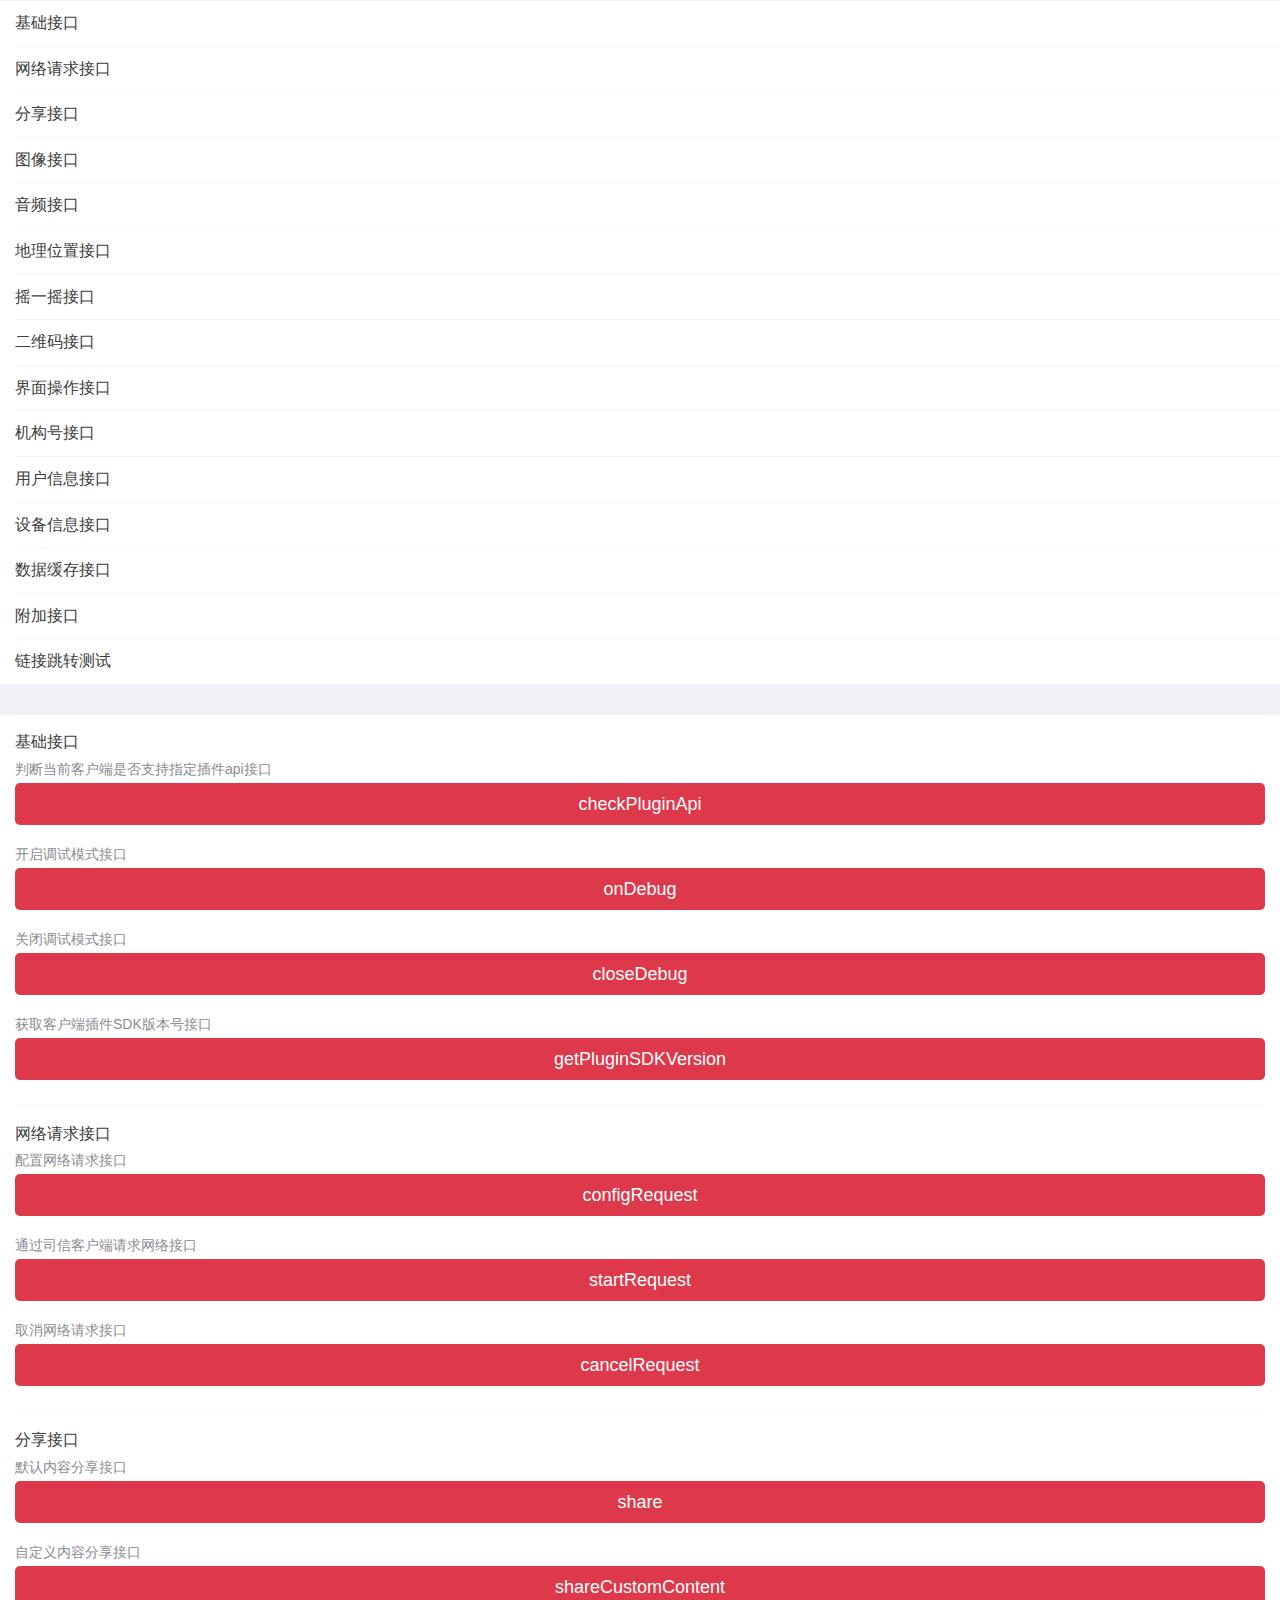
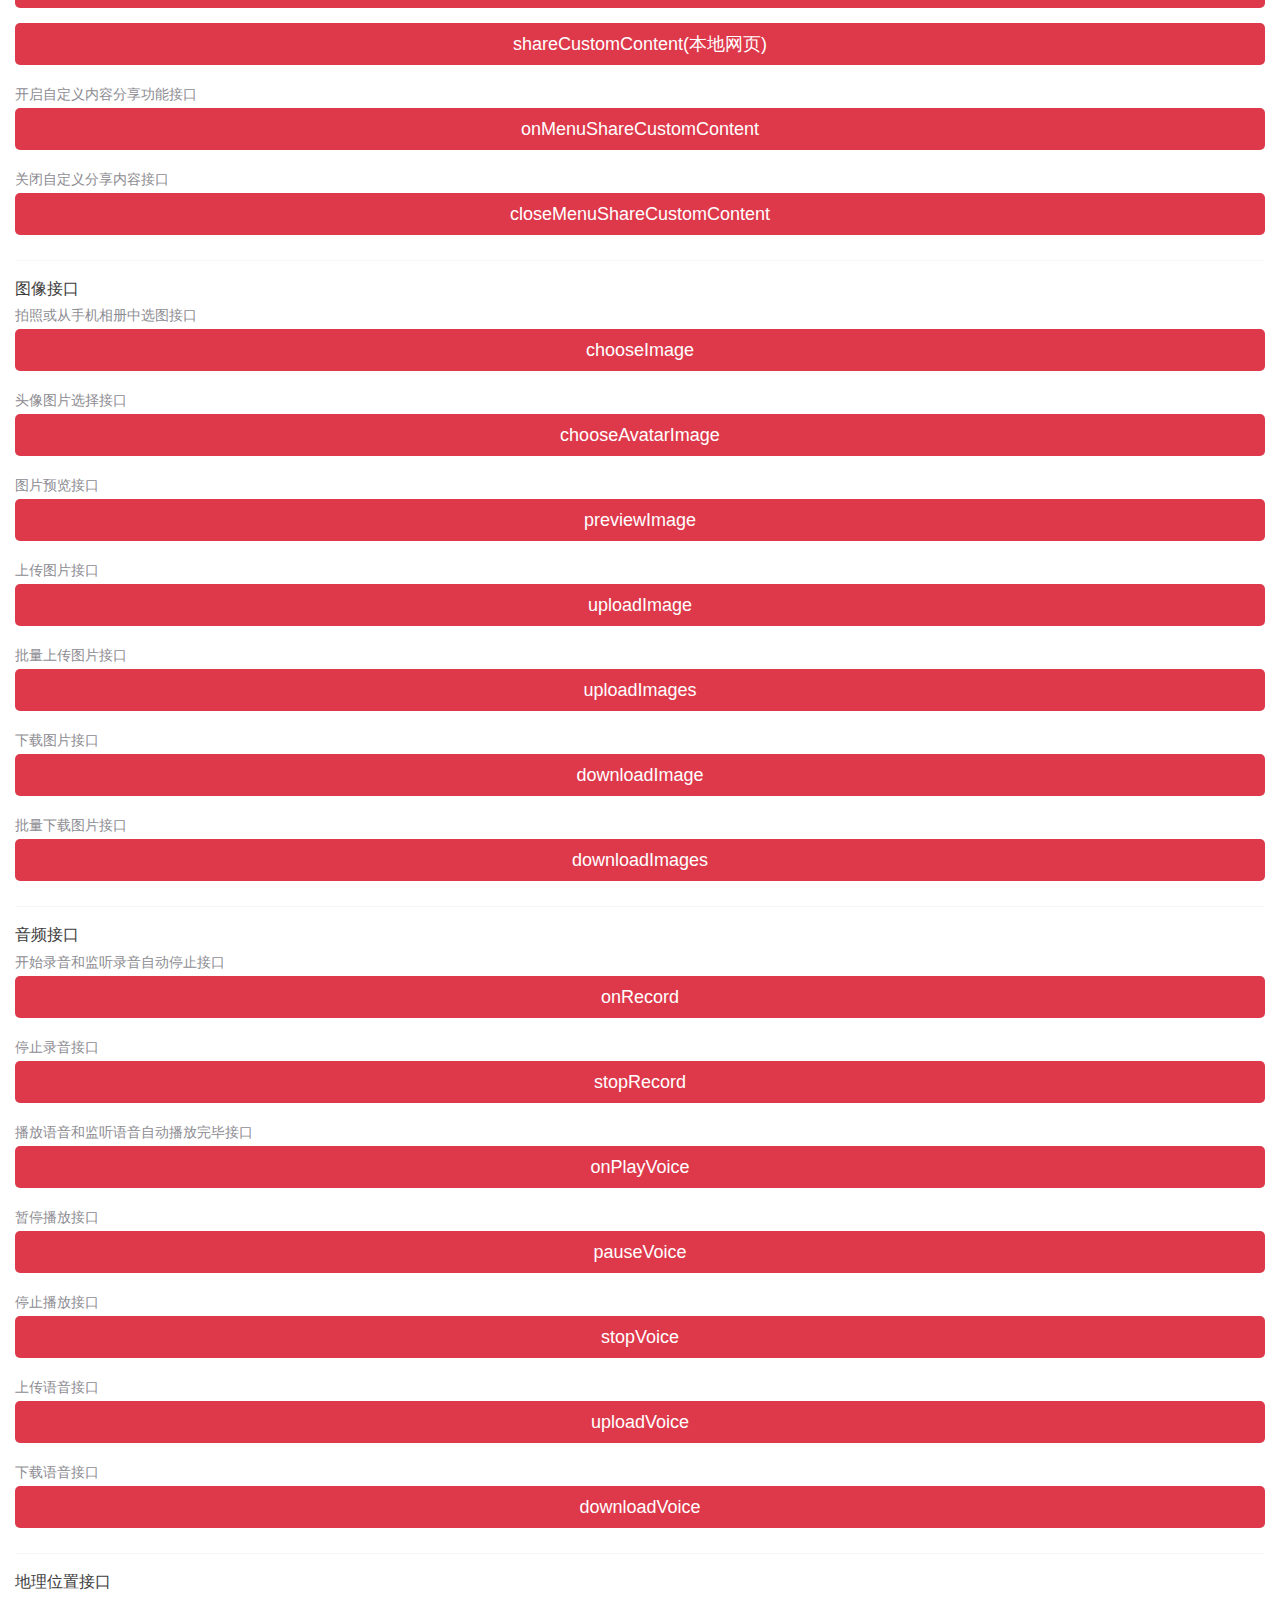
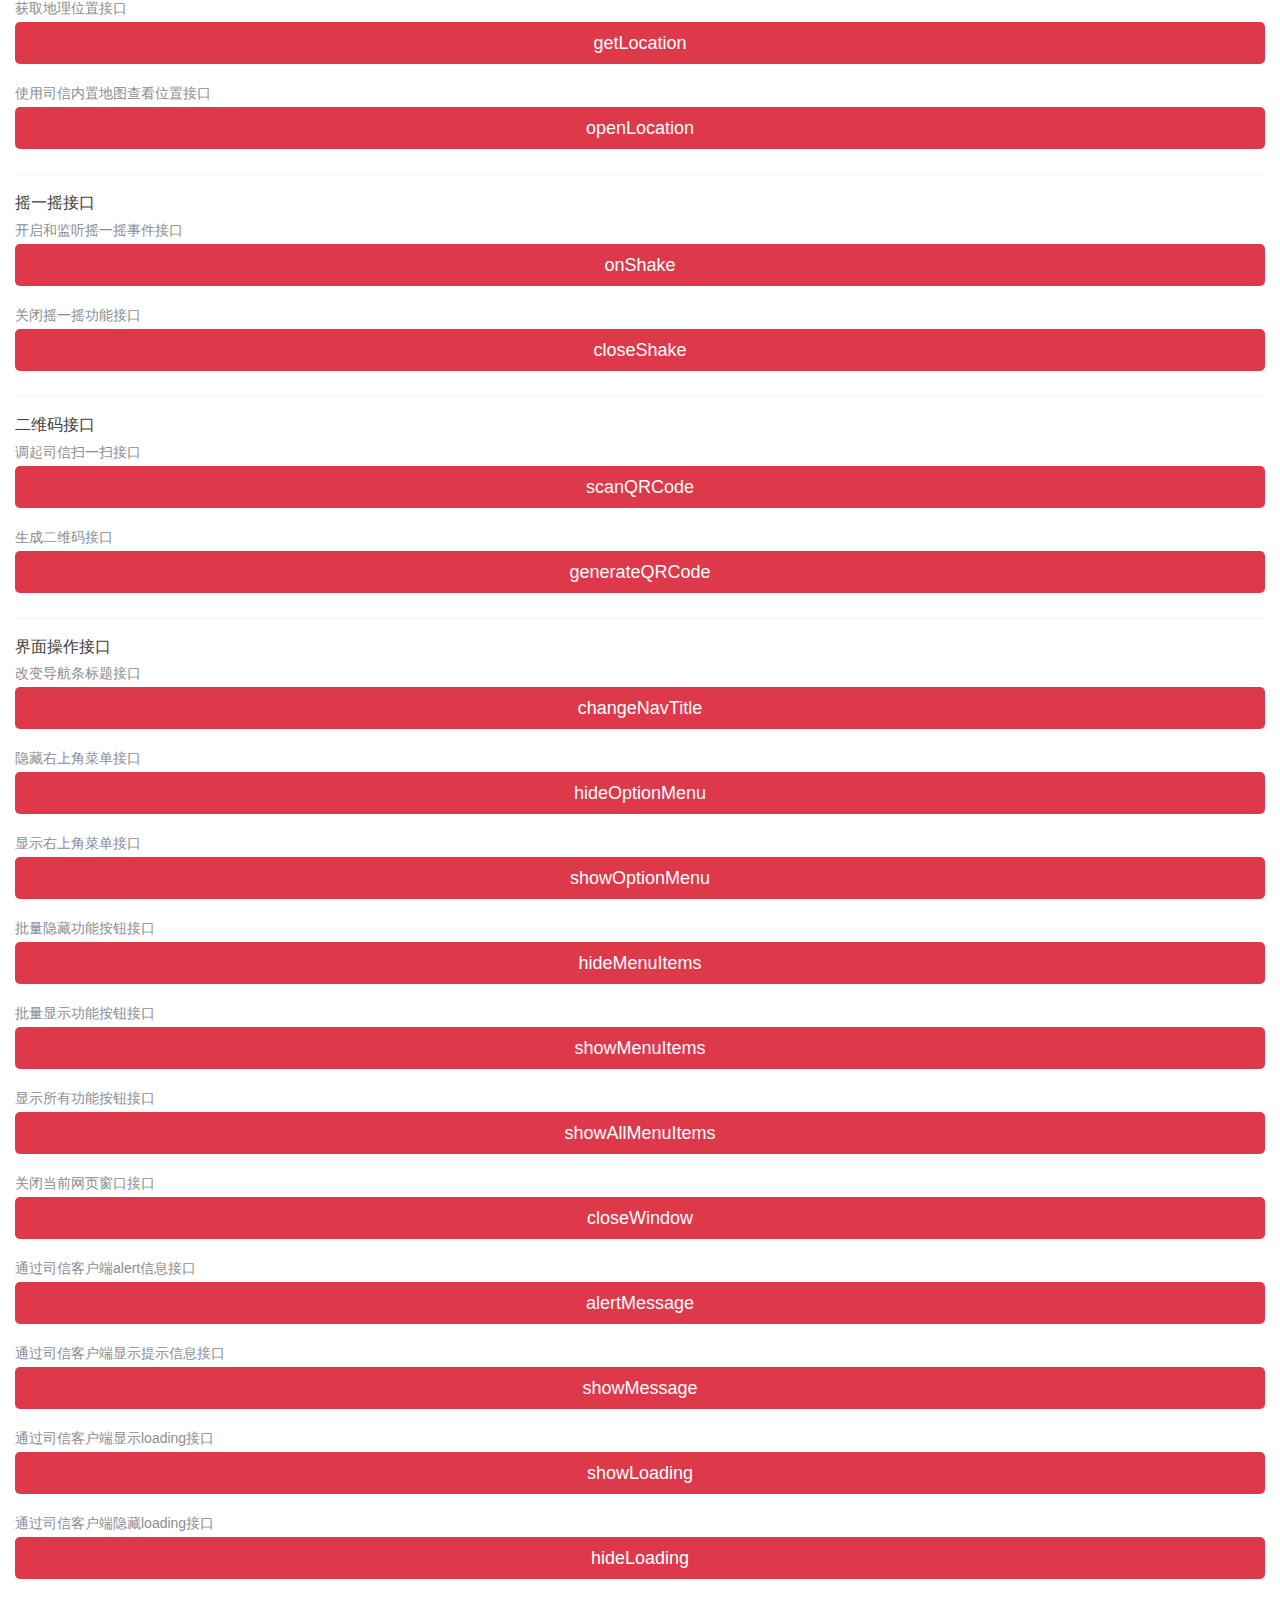
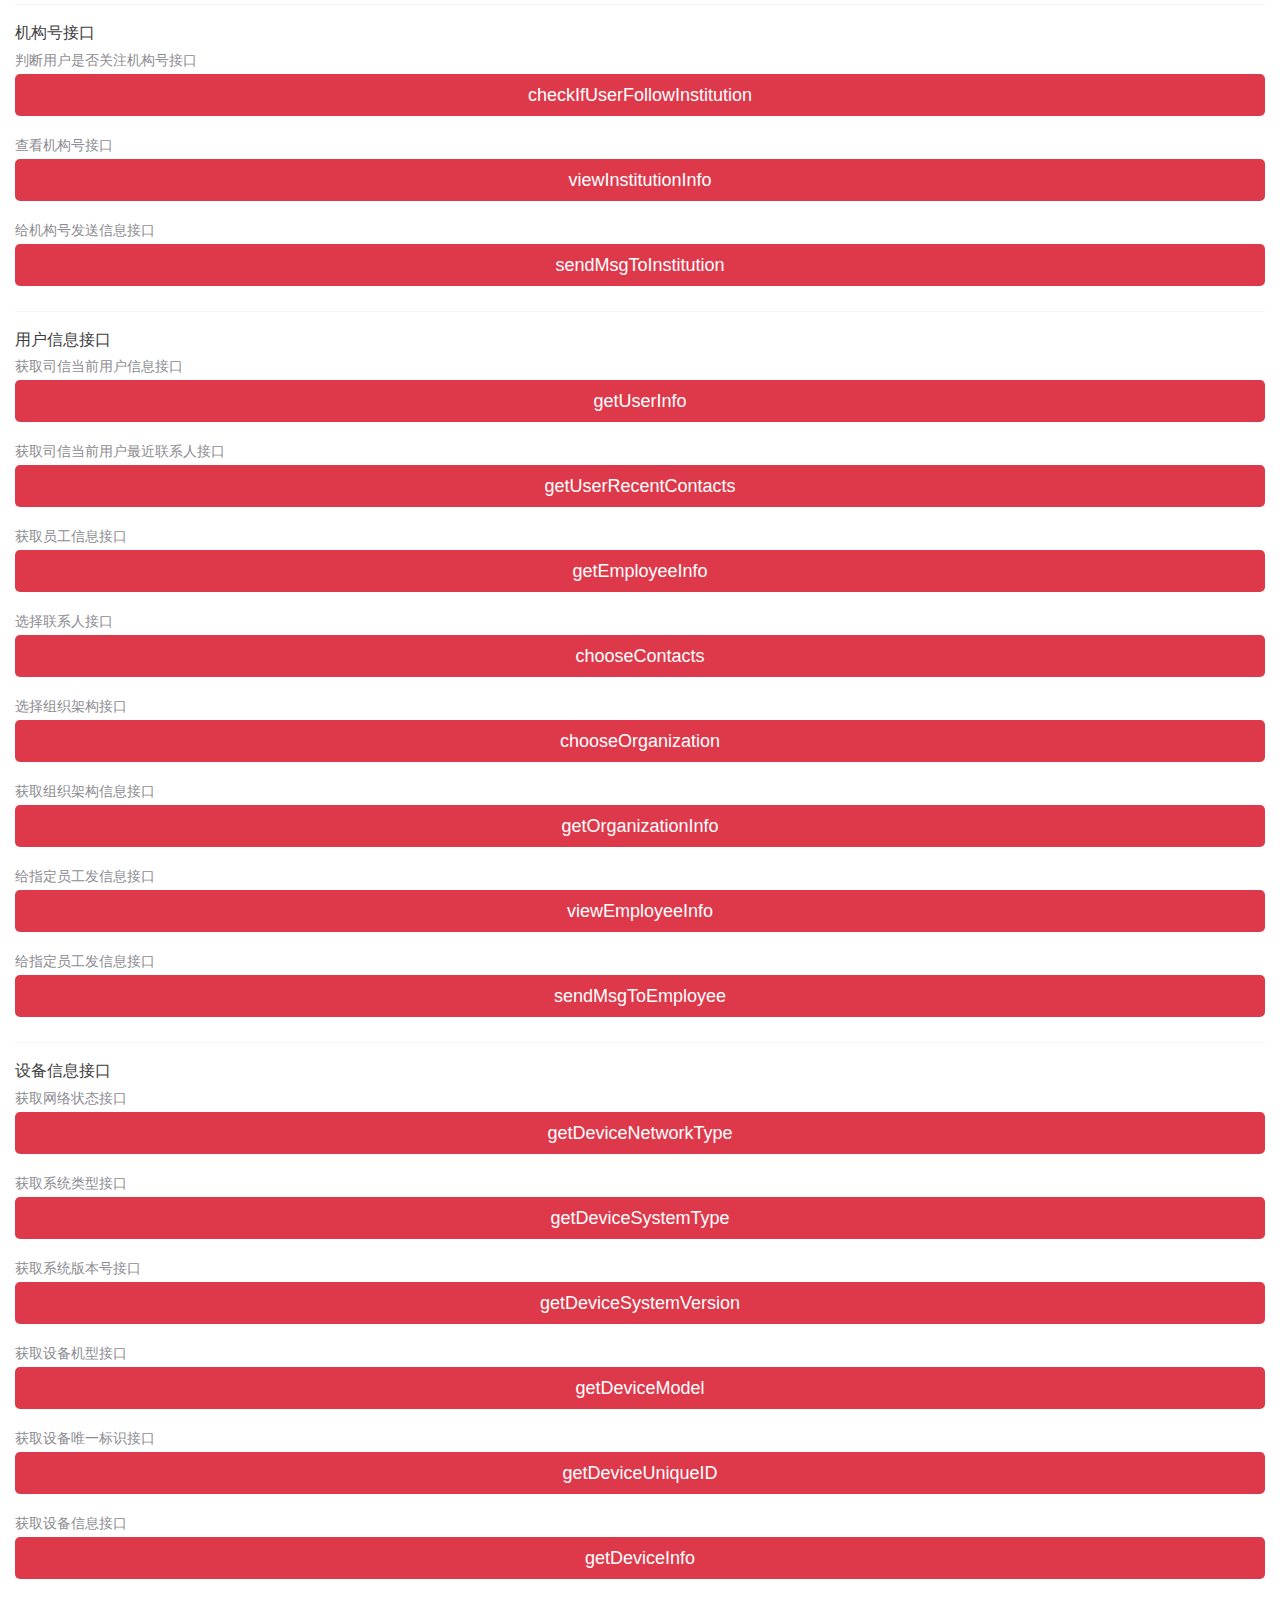
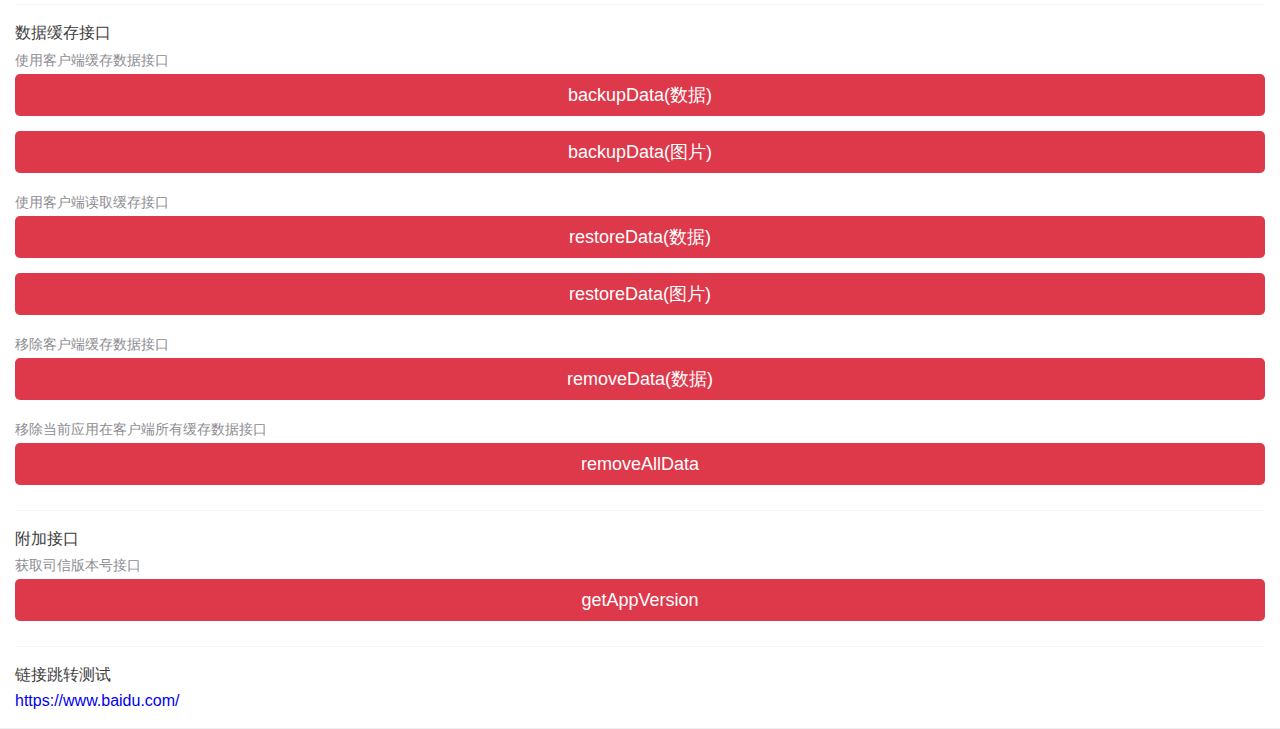
<file: app/src/main/assets/jssdk/demo/index.html>
<!DOCTYPE html>
<html><head><meta http-equiv="Content-Type" content="text/html; charset=UTF-8">
    <meta charset="utf-8">
    <title>JS-SDK Demo</title>
    <meta name="viewport" content="width=device-width, initial-scale=1, user-scalable=0">
    <!--<script type="text/javascript" src="../common/js/jsixin.js"></script>-->
    <!--<script type="text/javascript" src="../debug/jsixin-debug-1.0.0.js"></script>-->
    <!--<script type="text/javascript" src="js/sx.js"></script>-->
    <script type="text/javascript">
		function load() {
		    document.addEventListener("deviceready", onDeviceReady, false) //添加deviceready事件是为了调用cordova
		}
		function onDeviceReady(){
            //之后运行代码要调用cordova的必须在这个函数里调用
		}
	</script>

    <script type="text/javascript" src="../cordova/cordova.js"></script>

    <!--<script type="text/javascript" src="http://jssdk.issmobile.com/JS-SDK/jsixin/jsixin.js"></script>-->
    <!--<script type="text/javascript" src="http://http.isssixin.com:6060/JS-SDK/beta/jsixin/jsixin.js"></script>-->

    <link rel="stylesheet" href="css/style.css">
</head>
<body ontouchstart="" onload="load()">
<div class="sxapi_container">
    <div class="sxapi_index_container">
        <ul class="label_box lbox_close sxapi_index_list">
            <li class="label_item sxapi_index_item"><a class="label_inner" href="#menu-basic">基础接口</a></li>
            <li class="label_item sxapi_index_item"><a class="label_inner" href="#menu-network">网络请求接口</a></li>
            <li class="label_item sxapi_index_item"><a class="label_inner" href="#menu-share">分享接口</a></li>
            <li class="label_item sxapi_index_item"><a class="label_inner" href="#menu-image">图像接口</a></li>
            <li class="label_item sxapi_index_item"><a class="label_inner" href="#menu-audio">音频接口</a></li>
            <li class="label_item sxapi_index_item"><a class="label_inner" href="#menu-location">地理位置接口</a></li>
            <li class="label_item sxapi_index_item"><a class="label_inner" href="#menu-shake">摇一摇接口</a></li>
            <li class="label_item sxapi_index_item"><a class="label_inner" href="#menu-scan">二维码接口</a></li>
            <li class="label_item sxapi_index_item"><a class="label_inner" href="#menu-interfaceOperation">界面操作接口</a></li>
            <li class="label_item sxapi_index_item"><a class="label_inner" href="#menu-institution">机构号接口</a></li>
            <li class="label_item sxapi_index_item"><a class="label_inner" href="#menu-userinfo">用户信息接口</a></li>
            <li class="label_item sxapi_index_item"><a class="label_inner" href="#menu-device">设备信息接口</a></li>
            <li class="label_item sxapi_index_item"><a class="label_inner" href="#menu-localStorage">数据缓存接口</a></li>
            <li class="label_item sxapi_index_item"><a class="label_inner" href="#menu-additions">附加接口</a></li>
            <li class="label_item sxapi_index_item"><a class="label_inner" href="#menu-link">链接跳转测试</a></li>
        </ul>
    </div>
    <div class="lbox_close sxapi_form">
        <h3 id="menu-basic">基础接口</h3>
        <span class="desc">判断当前客户端是否支持指定插件api接口</span>
        <button class="btn btn_primary" id="checkPluginApi">checkPluginApi</button>
        <span class="desc">开启调试模式接口</span>
        <button class="btn btn_primary" id="onDebug">onDebug</button>
        <span class="desc">关闭调试模式接口</span>
        <button class="btn btn_primary" id="closeDebug">closeDebug</button>
        <span class="desc">获取客户端插件SDK版本号接口</span>
        <button class="btn btn_primary" id="getPluginSDKVersion">getPluginSDKVersion</button>

        <h3 id="menu-network">网络请求接口</h3>
        <span class="desc">配置网络请求接口</span>
        <button class="btn btn_primary" onclick="jsapi_call('SXNetworkPlugin', 'configRequest')" id="configRequest">configRequest</button>
        <span class="desc">通过司信客户端请求网络接口</span>
        <button class="btn btn_primary" onclick="jsapi_call('SXNetworkPlugin', 'startRequest',{url:'http://www.baidu.com'})" id="startRequest">startRequest</button>
        <span class="desc">取消网络请求接口</span>
        <button class="btn btn_primary" onclick="jsapi_call('SXNetworkPlugin', 'cancelRequest')" id="cancelRequest">cancelRequest</button>

        <h3 id="menu-share">分享接口</h3>
        <span class="desc">默认内容分享接口</span>
        <button class="btn btn_primary" id="share">share</button>
        <span class="desc">自定义内容分享接口</span>
        <button class="btn btn_primary" id="shareCustomContent">shareCustomContent</button>
        <button class="btn btn_primary" id="shareCustomContent-local">shareCustomContent(本地网页)</button>
        <span class="desc">开启自定义内容分享功能接口</span>
        <button class="btn btn_primary" id="onMenuShareCustomContent">onMenuShareCustomContent</button>
        <span class="desc">关闭自定义分享内容接口</span>
        <button class="btn btn_primary" id="closeMenuShareCustomContent">closeMenuShareCustomContent</button>

        <h3 id="menu-image">图像接口</h3>
        <div class="originalImage"></div>
        <div class="compressedImage"></div>
        <span class="desc">拍照或从手机相册中选图接口</span>
        <button class="btn btn_primary" id="chooseImage">chooseImage</button>
        <span class="desc">头像图片选择接口</span>
        <button class="btn btn_primary" id="chooseAvatarImage">chooseAvatarImage</button>
        <span class="desc">图片预览接口</span>
        <button class="btn btn_primary" id="previewImage">previewImage</button>
        <span class="desc">上传图片接口</span>
        <button class="btn btn_primary" id="uploadImage">uploadImage</button>
        <span class="desc">批量上传图片接口</span>
        <button class="btn btn_primary" id="uploadImages">uploadImages</button>
        <span class="desc">下载图片接口</span>
        <button class="btn btn_primary" id="downloadImage">downloadImage</button>
        <span class="desc">批量下载图片接口</span>
        <button class="btn btn_primary" id="downloadImages">downloadImages</button>

        <h3 id="menu-audio">音频接口</h3>
        <span class="desc">开始录音和监听录音自动停止接口</span>
        <button class="btn btn_primary" id="onRecord">onRecord</button>
        <span class="desc">停止录音接口</span>
        <button class="btn btn_primary" id="stopRecord">stopRecord</button>
        <span class="desc">播放语音和监听语音自动播放完毕接口</span>
        <button class="btn btn_primary" id="onPlayVoice">onPlayVoice</button>
        <span class="desc">暂停播放接口</span>
        <button class="btn btn_primary" id="pauseVoice">pauseVoice</button>
        <span class="desc">停止播放接口</span>
        <button class="btn btn_primary" id="stopVoice">stopVoice</button>
        <span class="desc">上传语音接口</span>
        <button class="btn btn_primary" id="uploadVoice">uploadVoice</button>
        <span class="desc">下载语音接口</span>
        <button class="btn btn_primary" id="downloadVoice">downloadVoice</button>

        <h3 id="menu-location">地理位置接口</h3>
        <span class="desc">获取地理位置接口</span>
        <button class="btn btn_primary" id="getLocation">getLocation</button>
        <span class="desc">使用司信内置地图查看位置接口</span>
        <button class="btn btn_primary" id="openLocation">openLocation</button>

        <h3 id="menu-shake">摇一摇接口</h3>
        <span class="desc">开启和监听摇一摇事件接口</span>
        <button class="btn btn_primary" id="onShake">onShake</button>
        <span class="desc">关闭摇一摇功能接口</span>
        <button class="btn btn_primary" id="closeShake">closeShake</button>

        <h3 id="menu-scan">二维码接口</h3>
        <span class="desc">调起司信扫一扫接口</span>
        <button class="btn btn_primary" id="scanQRCode">scanQRCode</button>
        <span class="desc">生成二维码接口</span>
        <button class="btn btn_primary" id="generateQRCode">generateQRCode</button>
        <div class="qrCodeImage"></div>


        <h3 id="menu-interfaceOperation">界面操作接口</h3>
        <span class="desc">改变导航条标题接口</span>
        <button class="btn btn_primary" id="changeNavTitle">changeNavTitle</button>
        <span class="desc">隐藏右上角菜单接口</span>
        <button class="btn btn_primary" id="hideOptionMenu">hideOptionMenu</button>
        <span class="desc">显示右上角菜单接口</span>
        <button class="btn btn_primary" id="showOptionMenu">showOptionMenu</button>
        <span class="desc">批量隐藏功能按钮接口</span>
        <button class="btn btn_primary" id="hideMenuItems">hideMenuItems</button>
        <span class="desc">批量显示功能按钮接口</span>
        <button class="btn btn_primary" id="showMenuItems">showMenuItems</button>
        <span class="desc">显示所有功能按钮接口</span>
        <button class="btn btn_primary" id="showAllMenuItems">showAllMenuItems</button>
        <span class="desc">关闭当前网页窗口接口</span>
        <button class="btn btn_primary" id="closeWindow">closeWindow</button>
        <span class="desc">通过司信客户端alert信息接口</span>
        <button class="btn btn_primary" id="alertMessage">alertMessage</button>
        <span class="desc">通过司信客户端显示提示信息接口</span>
        <button class="btn btn_primary" id="showMessage">showMessage</button>
        <span class="desc">通过司信客户端显示loading接口</span>
        <button class="btn btn_primary" id="showLoading">showLoading</button>
        <span class="desc">通过司信客户端隐藏loading接口</span>
        <button class="btn btn_primary" id="hideLoading">hideLoading</button>

        <h3 id="menu-institution">机构号接口</h3>
        <span class="desc">判断用户是否关注机构号接口</span>
        <button class="btn btn_primary" id="checkIfUserFollowInstitution">checkIfUserFollowInstitution</button>
        <span class="desc">查看机构号接口</span>
        <button class="btn btn_primary" id="viewInstitutionInfo">viewInstitutionInfo</button>
        <span class="desc">给机构号发送信息接口</span>
        <button class="btn btn_primary" id="sendMsgToInstitution">sendMsgToInstitution</button>

        <h3 id="menu-userinfo">用户信息接口</h3>
        <span class="desc">获取司信当前用户信息接口</span>
        <!--<button class="btn btn_primary" id="getUserInfo">getUserInfo</button>-->
        <button class="btn btn_primary" onclick="jsapi_call('UserInfoPlugin', 'getUserInfo')">getUserInfo</button>
        <span class="desc">获取司信当前用户最近联系人接口</span>
        <button class="btn btn_primary" id="getUserRecentContacts">getUserRecentContacts</button>
        <span class="desc">获取员工信息接口</span>
        <button class="btn btn_primary" id="getEmployeeInfo">getEmployeeInfo</button>
        <span class="desc">选择联系人接口</span>
        <button class="btn btn_primary" id="chooseContacts">chooseContacts</button>
        <span class="desc">选择组织架构接口</span>
        <button class="btn btn_primary" id="chooseOrganization">chooseOrganization</button>
        <span class="desc">获取组织架构信息接口</span>
        <button class="btn btn_primary" id="getOrganizationInfo">getOrganizationInfo</button>
        <span class="desc">给指定员工发信息接口</span>
        <button class="btn btn_primary" id="viewEmployeeInfo">viewEmployeeInfo</button>
        <span class="desc">给指定员工发信息接口</span>
        <button class="btn btn_primary" id="sendMsgToEmployee">sendMsgToEmployee</button>

        <h3 id="menu-device">设备信息接口</h3>
        <span class="desc">获取网络状态接口</span>
        <button class="btn btn_primary" id="getDeviceNetworkType">getDeviceNetworkType</button>
        <span class="desc">获取系统类型接口</span>
        <button class="btn btn_primary" id="getDeviceSystemType">getDeviceSystemType</button>
        <span class="desc">获取系统版本号接口</span>
        <button class="btn btn_primary" id="getDeviceSystemVersion">getDeviceSystemVersion</button>
        <span class="desc">获取设备机型接口</span>
        <button class="btn btn_primary" id="getDeviceModel">getDeviceModel</button>
        <span class="desc">获取设备唯一标识接口</span>
        <button class="btn btn_primary" id="getDeviceUniqueID">getDeviceUniqueID</button>
        <span class="desc">获取设备信息接口</span>
        <button class="btn btn_primary" id="getDeviceInfo">getDeviceInfo</button>

        <h3 id="menu-localStorage">数据缓存接口</h3>
        <span class="desc">使用客户端缓存数据接口</span>
        <button class="btn btn_primary" onclick="jsapi_call('StoragePlugin', 'backupData',{key:'testKey',value:'value123',storageName:'perry'})" id="backupData">backupData(数据)</button>
        <button class="btn btn_primary" id="backupData-image">backupData(图片)</button>
        <span class="desc">使用客户端读取缓存接口</span>
        <button class="btn btn_primary" onclick="jsapi_call('StoragePlugin', 'restoreData',{key:'testKey',storageName:'perry'})" id="restoreData">restoreData(数据)</button>
        <button class="btn btn_primary" id="restoreData-image">restoreData(图片)</button>
        <span class="desc">移除客户端缓存数据接口</span>
        <button class="btn btn_primary" onclick="jsapi_call('StoragePlugin', 'removeData',{key:'testKey',storageName:'perry'})" id="removeData">removeData(数据)</button>
        <span class="desc">移除当前应用在客户端所有缓存数据接口</span>
        <button class="btn btn_primary" onclick="jsapi_call('StoragePlugin', 'removeAllData',{storageName:'perry'})" id="removeAllData">removeAllData</button>
        <div class="cacheImage"></div>


        <h3 id="menu-additions">附加接口</h3>
        <span class="desc">获取司信版本号接口</span>
        <button class="btn btn_primary" id="getAppVersion">getAppVersion</button>

        <h3 id="menu-link">链接跳转测试</h3>
        <a href="https://www.baidu.com/">https://www.baidu.com/</a>

    </div>
</div>
<script type="text/javascript">
    function onFail(message) {
        	alert('失败信息:' + message);
   		 }

    function onSuccessUserInfo(data) {
   		 alert('调用成功:'+data.toString());
   		 }
     function jsapi_call(pluginName,apiName,params) {
                cordova.exec(onSuccessUserInfo, onFail, pluginName, apiName, [params]);
                }
</script>
<!--<script type="text/javascript" src="js/jssdkdemo.js"></script>-->
</body></html>
</file>
<file: app/src/main/assets/jssdk/demo/css/style.css>
html {
  -ms-text-size-adjust: 100%;
  -webkit-text-size-adjust: 100%;
  -webkit-user-select: none;
  user-select: none;
}
body {
  line-height: 1.6;
  font-family: "Helvetica Neue", Helvetica, Arial, sans-serif;
  background-color: #f1f0f6;
}
* {
  margin: 0;
  padding: 0;
}

.title {
    text-align: center;
    line-height: 40px;
    font-size: 20px;
}


button {
  font-family: inherit;
  font-size: 100%;
  margin: 0;
  *font-family: "Helvetica Neue", Helvetica, Arial, sans-serif;
}
ul,
ol {
  padding-left: 0;
  list-style-type: none;
}
a {
  text-decoration: none;
}
.label_box {
  background-color: #ffffff;
}
.label_item {
  padding-left: 15px;
}
.label_inner {
  padding-top: 10px;
  padding-bottom: 10px;
  min-height: 24px;
  position: relative;
}
.label_inner:before {
  content: " ";
  position: absolute;
  left: 0;
  top: 0;
  width: 200%;
  height: 1px;
  border-top: 1px solid #ededed;
  -webkit-transform-origin: 0 0;
  transform-origin: 0 0;
  -webkit-transform: scale(0.5);
  transform: scale(0.5);
  top: auto;
  bottom: -2px;
}
.lbox_close {
  position: relative;
}
.lbox_close:before {
  content: " ";
  position: absolute;
  left: 0;
  top: 0;
  width: 200%;
  height: 1px;
  border-top: 1px solid #ededed;
  -webkit-transform-origin: 0 0;
  transform-origin: 0 0;
  -webkit-transform: scale(0.5);
  transform: scale(0.5);
}
.lbox_close:after {
  content: " ";
  position: absolute;
  left: 0;
  top: 0;
  width: 200%;
  height: 1px;
  border-top: 1px solid #ededed;
  -webkit-transform-origin: 0 0;
  transform-origin: 0 0;
  -webkit-transform: scale(0.5);
  transform: scale(0.5);
  top: auto;
  bottom: -2px;
}
.lbox_close .label_item:last-child .label_inner:before {
  display: none;
}
.btn {
  display: block;
  margin-left: auto;
  margin-right: auto;
  padding-left: 14px;
  padding-right: 14px;
  font-size: 18px;
  text-align: center;
  text-decoration: none;
  overflow: visible;
  /*.btn_h(@btnHeight);*/
  height: 42px;
  border-radius: 5px;
  -moz-border-radius: 5px;
  -webkit-border-radius: 5px;
  box-sizing: border-box;
  -moz-box-sizing: border-box;
  -webkit-box-sizing: border-box;
  color: #ffffff;
  line-height: 42px;
  -webkit-tap-highlight-color: rgba(255, 255, 255, 0);
}
.btn.btn_inline {
  display: inline-block;
}
.btn_primary {
  background-color: #de394b;
}
.btn_primary:not(.btn_disabled):visited {
  color: #ffffff;
}
.btn_primary:not(.btn_disabled):active {
  color: rgba(255, 255, 255, 0.9);
  background-color: #b22e3c;
}
button.btn {
  width: 100%;
  border: 0;
  outline: 0;
  -webkit-appearance: none;
}
button.btn:focus {
  outline: 0;
}
.sxapi_container {
  font-size: 16px;
}
h1 {
  font-size: 14px;
  font-weight: 400;
  line-height: 2em;
  padding-left: 15px;
  color: #8d8c92;
}
.desc {
  font-size: 14px;
  font-weight: 400;
  line-height: 2em;
  color: #8d8c92;
}
.sxapi_index_item a {
  display: block;
  color: #3e3e3e;
  -webkit-tap-highlight-color: rgba(0, 0, 0, 0);
}
.sxapi_form {
  background-color: #ffffff;
  padding: 0 15px;
  margin-top: 30px;
  padding-bottom: 15px;
}
h3 {
  padding-top: 16px;
  margin-top: 25px;
  font-size: 16px;
  font-weight: 400;
  color: #3e3e3e;
  position: relative;
}
h3:first-child {
  padding-top: 15px;
}
h3:before {
  content: " ";
  position: absolute;
  left: 0;
  top: 0;
  width: 200%;
  height: 1px;
  border-top: 1px solid #ededed;
  -webkit-transform-origin: 0 0;
  transform-origin: 0 0;
  -webkit-transform: scale(0.5);
  transform: scale(0.5);
}
.btn {
  margin-bottom: 15px;
}
</file>
